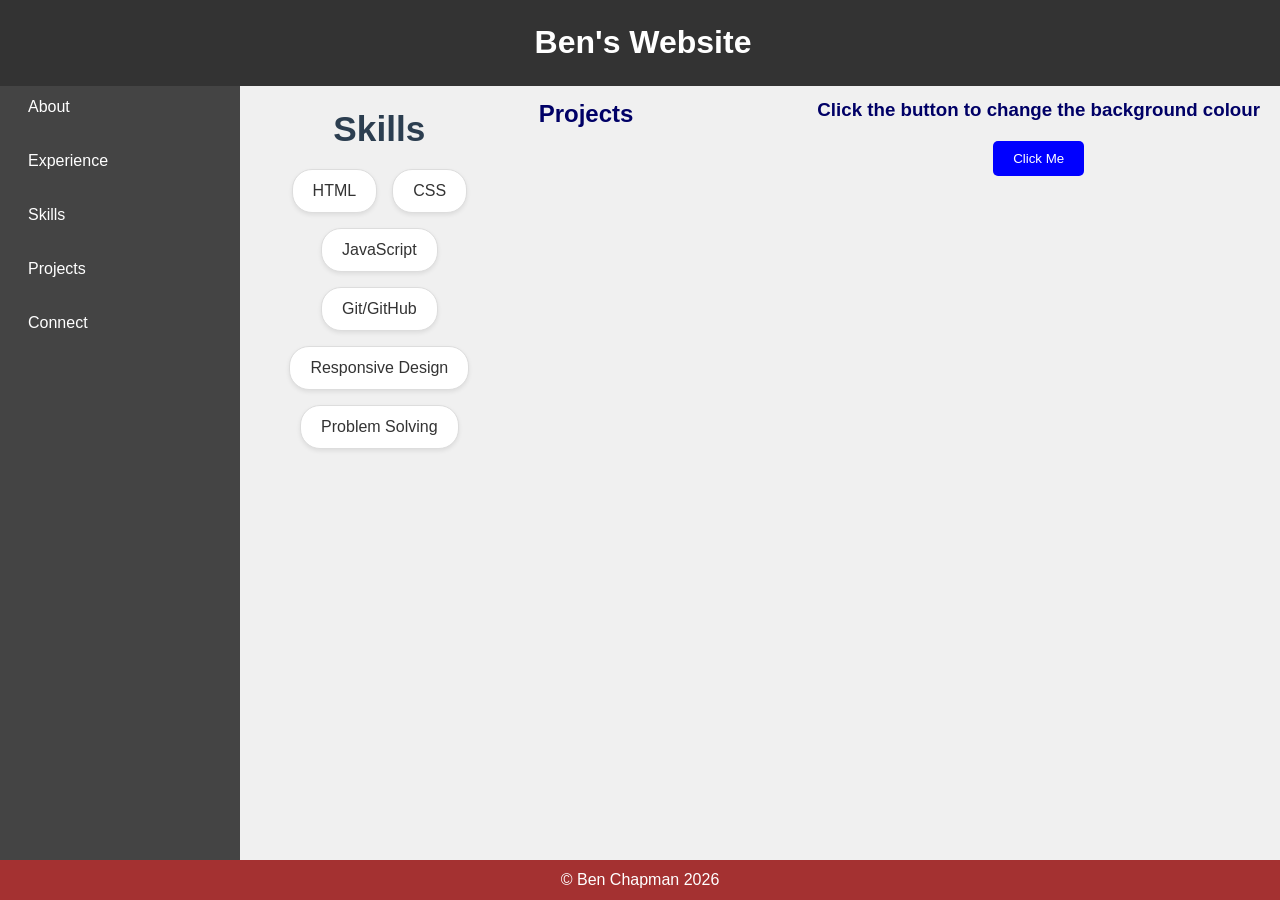
<file: index.html>
<!DOCTYPE html>
<html lang="en">
<head>
  <meta charset="UTF-8" />
  <meta name="viewport" content="width=device-width, initial-scale=1.0" />
  <title>Ben's Website</title>
  <link rel="stylesheet" href="styles.css" />
</head>
<body>
  <header>
    <h1>Ben's Website</h1>
  </header>

  <div class="main-layout">
    <nav>
      <a href="about.html">About</a>
      <a href="page1.html">Experience</a>
    <a href="#skills-section">Skills</a>
    <a href="#projects-section">Projects</a>
      <a href="Connect.html">Connect</a>
    </nav>

    <section id="skills-section">
      <h2>Skills</h2>
      <ul>
        <li>HTML</li>
        <li>Skill 2</li>
        <li>JavaScript</li>
        <li>Git/GitHub</li>
        <li>Skill 5</li>
      </ul>
    </section>

    <section id="projects-section">
      <h2>Projects</h2>
      <ul>
        </ul>
    </section>

    <id="change-text-btn"></id>

    <section id="click-me-section">
      <h3>Click the button to change the background colour</h3>
      <button id="clickMeBtn">Click Me</button>
    </section>
  </div>

  <script src="js/index.js"></script>
  
</body>
</file>
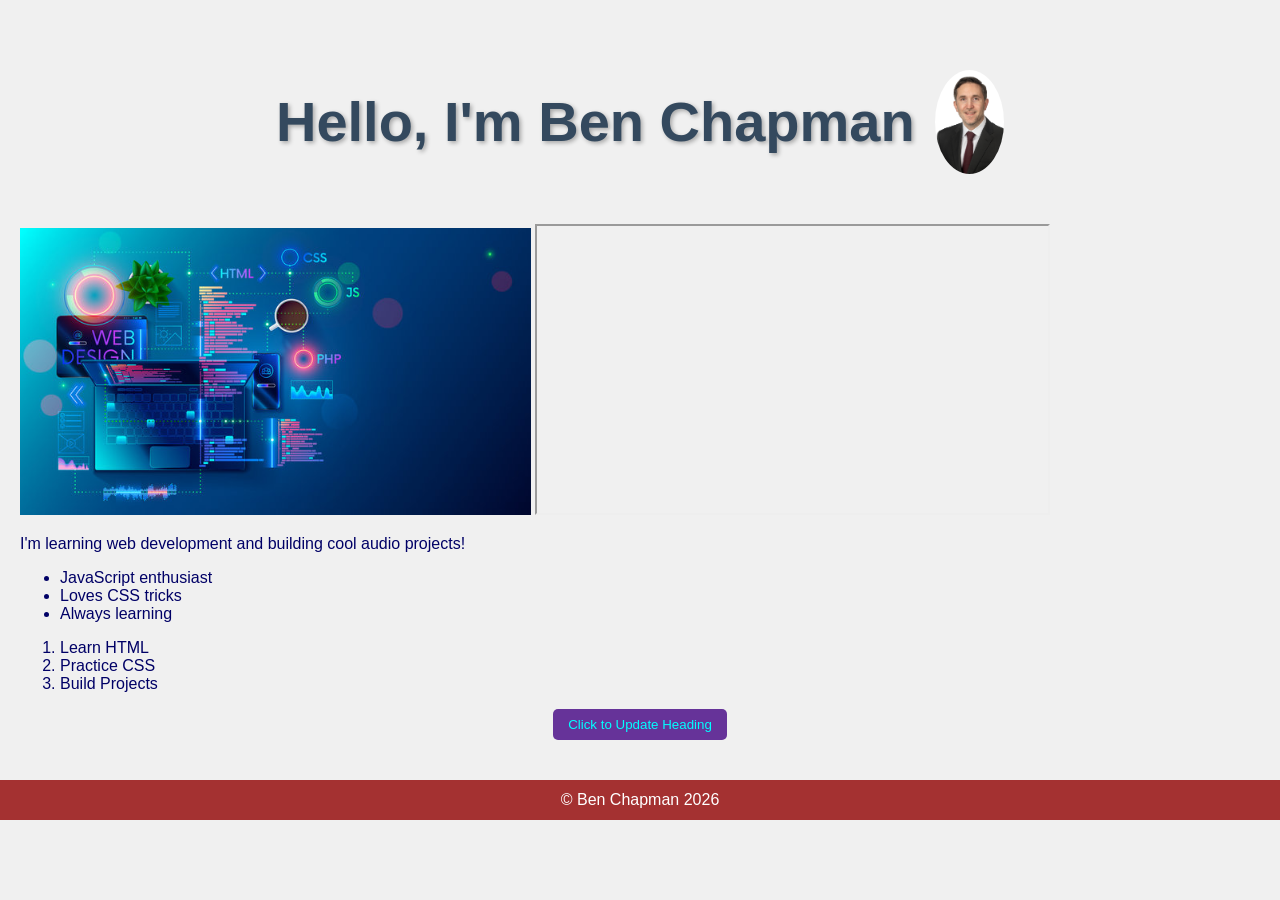
<file: about.html>
<!DOCTYPE html>
<html lang="en">
  <head>
    <meta charset="UTF-8" />
    <meta name="viewport" content="width=device-width, initial-scale=1.0" />
    <title>My Profile Card</title>
    <link rel="stylesheet" href="styles.css">
    <link rel="preconnect" href="https://fonts.googleapis.com">
    <link rel="preconnect" href="https://fonts.gstatic.com" crossorigin>
    <link href="https://fonts.googleapis.com/css2?family=Roboto:ital,wght@0,100..900;1,100..900&display=swap" rel="stylesheet">
  </head>
  <body>
    <section id="profile-card">
      <div class="heading-container"> <h1 id="main-heading">Hello, I'm Ben Chapman</h1>
        <img src="Photo Ben Chapman.jpg" alt="Photo of Ben Chapman" class="profile-photo">
      </div>
       <img src="web-design.jpg" width="511" height="287" alt="Profile image" />
    <iframe width="511" height="287"
       width="511" height="287"
        src="https://www.youtube.com/embed/lh8D7LhlVoQ?si=jbJfiNo1nxcKKVaV" title="YouTube video"></iframe>
      <p id="bio">I'm learning web development and building cool audio projects!</p>
      <ul id="skills">
        <li>JavaScript enthusiast</li>
        <li>Loves CSS tricks</li>
        <li>Always learning</li>
      </ul>
      <ol>
        <li>Learn HTML</li>
        <li>Practice CSS</li>
        <li>Build Projects</li>
      </ol>    
       
      <button id="change-text-btn">Click to Update Heading</button>
    </section>
    
    <script src="js/index.js"></script>
  </body>
</html>
</file>
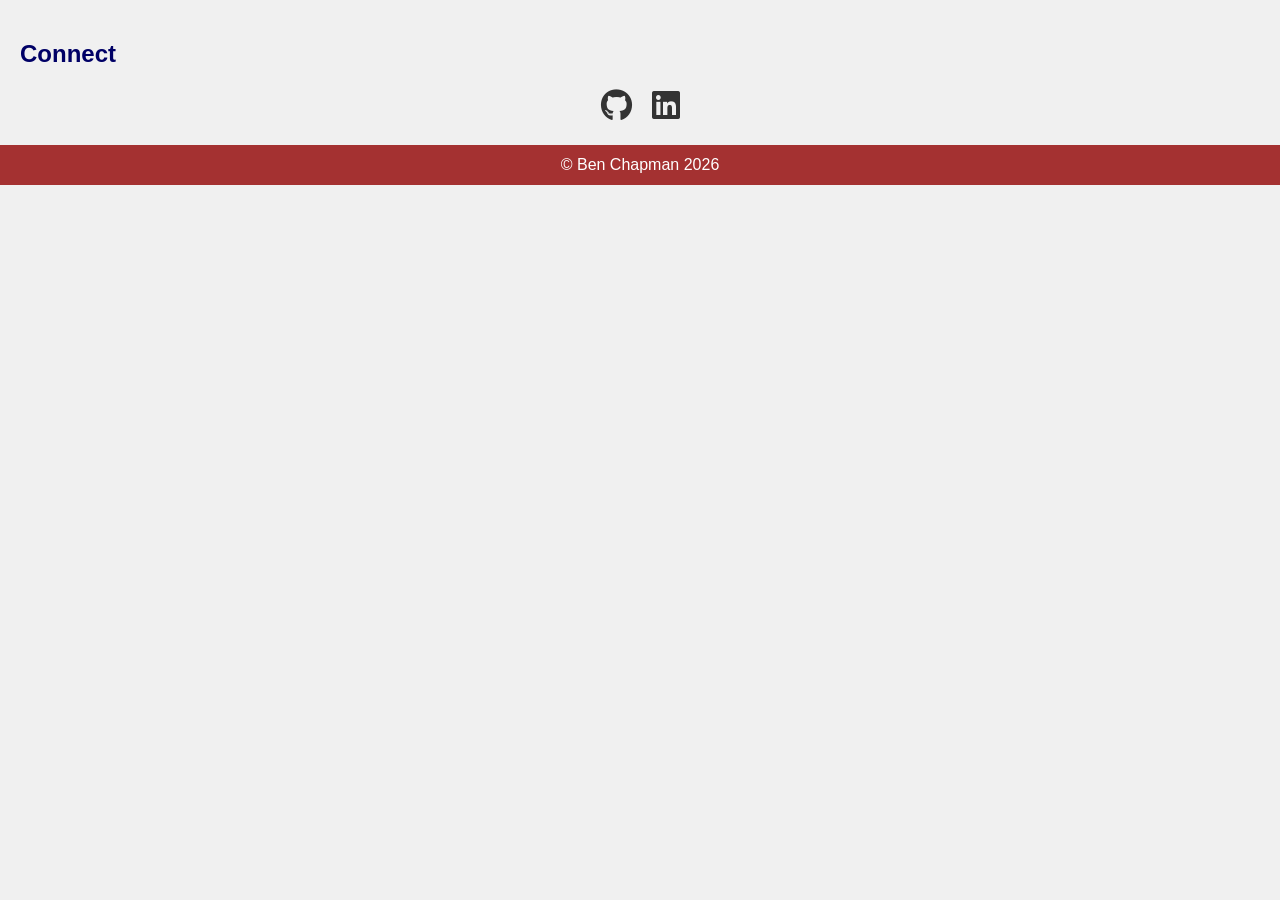
<file: Connect.html>
<!DOCTYPE html>
<html lang="en">
  <head>
    <meta charset="UTF-8" />
    <meta name="viewport" content="width=device-width, initial-scale=1.0" />
    <title>Connect</title>
    <link rel="stylesheet" href="styles.css">
    <link rel="preconnect" href="https://fonts.googleapis.com">
    <link rel="preconnect" href="https://fonts.gstatic.com" crossorigin>
    <link href="https://fonts.googleapis.com/css2?family=Roboto:ital,wght@0,100..900;1,100..900&display=swap" rel="stylesheet">
  <link rel="stylesheet" href="https://cdnjs.cloudflare.com/ajax/libs/font-awesome/6.5.2/css/all.min.css" integrity="sha512-SnH5WK+bZxgPHs44uWIX+LLJAJ9/2PkPKZ5QiAj6Ta86w+fsb2TkcmfRyVX3pBnMFcV7oQPJkl9QevSCWr3W6A==" crossorigin="anonymous" referrerpolicy="no-referrer" />
  </head>
  <body>
     <section id="Connect">
  <h2>Connect</h2>
  <ul>
    <li>
      <a href="https://github.com/B-J-R-C" target="_blank" aria-label="GitHub Profile">
        <i class="fab fa-github"></i> </a>
    </li>
    <li>
      <a href="https://www.linkedin.com/in/bjrchapman" target="_blank" aria-label="LinkedIn Profile">
        <i class="fab fa-linkedin"></i> </a>
    </li>
  </ul>
</section>
         
    <script src="js/index.js"></script>     
    </body>
</html>
</file>
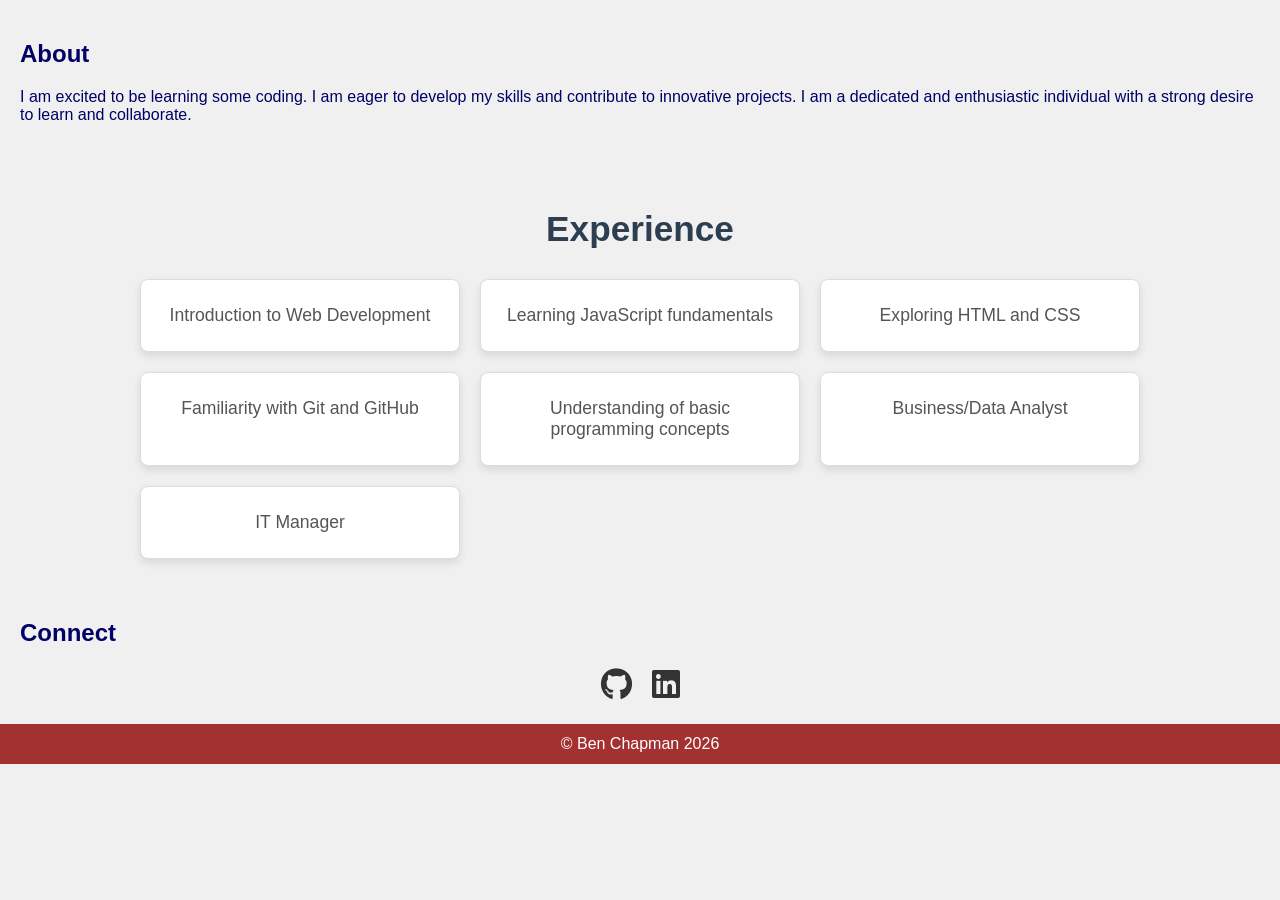
<file: Page1.html>
<!DOCTYPE html>
<html lang="en">
  <head>
    <meta charset="UTF-8" />
    <meta name="viewport" content="width=device-width, initial-scale=1.0" />
    <title>My Profile Card</title>
    <link rel="stylesheet" href="styles.css">
    <link rel="preconnect" href="https://fonts.googleapis.com">
    <link rel="preconnect" href="https://fonts.gstatic.com" crossorigin>
    <link href="https://fonts.googleapis.com/css2?family=Roboto:ital,wght@0,100..900;1,100..900&display=swap" rel="stylesheet">
  <link rel="stylesheet" href="https://cdnjs.cloudflare.com/ajax/libs/font-awesome/6.5.2/css/all.min.css" integrity="sha512-SnH5WK+bZxgPHs44uWIX+LLJAJ9/2PkPKZ5QiAj6Ta86w+fsb2TkcmfRyVX3pBnMFcV7oQPJkl9QevSCWr3W6A==" crossorigin="anonymous" referrerpolicy="no-referrer" />
  </head>
  <body>
    <section id="About">
      <h2>About</h2>
      <p>I am excited to be learning some coding. I am eager to develop my skills and contribute to innovative projects. I
        am a dedicated and enthusiastic individual with a strong desire to learn and collaborate.</p>
    </section> <section id="Experience"> <h2>Experience</h2>
      <div class="experience-grid"> <div class="experience-item">Introduction to Web Development</div>
        <div class="experience-item">Learning JavaScript fundamentals</div>
        <div class="experience-item">Exploring HTML and CSS</div>
        <div class="experience-item">Familiarity with Git and GitHub</div>
        <div class="experience-item">Understanding of basic programming concepts</div>
        <div class="experience-item">Business/Data Analyst</div>
        <div class="experience-item">IT Manager</div>
      </div>
    </section>

    <section id="Connect">
  <h2>Connect</h2>
  <ul>
    <li>
      <a href="https://github.com/B-J-R-C" target="_blank" aria-label="GitHub Profile">
        <i class="fab fa-github"></i> </a>
    </li>
    <li>
      <a href="https://www.linkedin.com/in/bjrchapman" target="_blank" aria-label="LinkedIn Profile">
        <i class="fab fa-linkedin"></i> </a>
    </li>
  </ul>
</section>
        
       
     
     <script src="js/index.js"></script>    
    </body>
</html>
</file>
<file: styles.css>
body {
  font-family: Arial, sans-serif;
  margin: 0;
  padding: 0;
  background-color: #f0f0f0; /* Initial background color */
  color: rgb(0, 0, 102); /* Default text color from later body rule */
}

/* Keep header at the top */
header {
  background-color: #333;
  color: white;
  text-align: center;
  padding: 3px; /* Reduced padding for a slimmer header */
  position: fixed;
  top: 0;
  width: 100%;
  z-index: 1000;
}

/* Wrapper for layout under header */
.main-layout {
  display: flex;
  margin-top: 60px; /* Adjusted to match typical header height */
  min-height: calc(100vh - 60px - 40px); /* Full viewport height minus header and footer */
}

/* Sidebar nav */
nav {
  width: 200px;
  background-color: #444;
  display: flex;
  flex-direction: column;
  padding: 20px;
  /*gap: 15px;*/ /* Uncomment if you prefer gap over margin for nav items */
}

nav a {
  color: white;
  text-decoration: none;
  margin: 10px 0;
  padding: 8px; /* Added padding for better clickability */
  transition: background-color 0.3s; /* Smooth transition for hover */
}

nav a:hover {
  background-color: #555; /* Hover effect for nav links */
}

/* Main content section */
section {
  flex: 1;
  padding: 20px;
}

/* --- Skills Section Styling --- */
#skills-section h2 {
  text-align: center;
  color: #2c3e50; /* Consistent with Experience heading */
  margin-bottom: 20px; /* Space below heading */
  font-size: 2.2em; /* Consistent with Experience heading */
}

#skills-section ul {
  list-style: none; /* Remove default bullets */
  padding: 0;
  margin: 0 auto; /* Center the list if it has a max-width */
  max-width: 800px; /* Max width for the skills container */
  display: flex;
  flex-wrap: wrap; /* Allow items to wrap to the next line */
  justify-content: center; /* Center items horizontally */
  gap: 15px; /* Space between skill items */
}

#skills-section ul li {
  background-color: #ffffff;
  color: #333;
  padding: 12px 20px;
  border: 1px solid #ddd;
  border-radius: 20px; /* More rounded corners */
  font-size: 1em;
  font-weight: 500;
  box-shadow: 0 2px 4px rgba(0, 0, 0, 0.08);
  transition: transform 0.2s ease-in-out, box-shadow 0.2s ease-in-out;
}

#skills-section ul li:hover {
  transform: translateY(-3px);
  box-shadow: 0 4px 8px rgba(0, 0, 0, 0.12);
  background-color: #e9ecef; /* Slight hover background change */
}
/* --- End of Skills Section Styling --- */


/* Button styling */
#clickMeBtn {
  padding: 10px 20px;
  background-color: blue;
  color: white;
  border: none;
  cursor: pointer;
  border-radius: 5px; /* Added border-radius */
  display: block; /* Make it a block to center with margin */
  margin: 20px auto; /* Center the button */
}

#clickMeBtn:hover {
  background-color: goldenrod;
}


/*
body {
  background-color: rgb(199, 195, 203);
  font-family: "Roboto", sans-serif;
  color: rgb(0, 0, 102);
  margin: 0;
  padding: 0;
}
*/

.heading-container {
  display: flex;
  align-items: center;
  justify-content: center;
  gap: 20px;
  margin-top: 50px;
  padding: 0 20px;
  margin-bottom: 50px;
}

#main-heading {
  color: #34495e;
  font-family: 'Helvetica Neue', Arial, sans-serif;
  text-shadow: 2px 2px 4px rgba(0, 0, 0, 0.3);
  margin: 0;
  font-size: 3.5em;
  line-height: 1;
}

.profile-photo {
  height: 6.5em; /* image size */
  width: auto;
  border-radius: 50%;
  object-fit: cover;
  /* border: 3px solid #34495e; /* not sure about border */
}

.roboto-font { /* no longer used in HTML */
  font-optical-sizing: auto;
  font-weight: 500;
  font-style: normal;
  font-variation-settings: "wdth" 100;
}

#change-text-btn {
  color: aqua;
  background-color: rebeccapurple;
  padding: 8px 15px; 
  border: none; 
  border-radius: 5px; 
  cursor: pointer; 
  display: block; 
  margin: 10px auto 20px; /* may need adjustment */
}

button {
  /* margin-bottom: 20px; */ 
}

a[href="Page1.html"] { 
  display: block;
  /* margin-bottom: 20px; */ /* gap was too big */
  text-align: center;
}

footer {
  display: flex;
  justify-content: center;
  align-items: center;
  background-color: #a43131;
  color: white;
  padding: 10px;
  /* position: fixed; */ /* Removed fixed position */
  /* bottom: 0; */
  width: 100%;
  height: 40px; /* smaller height look sbetter IMHO */
  box-sizing: border-box; 
}

#Experience h2 {
  text-align: center;
  color: #2c3e50;
  margin-bottom: 30px;
  font-size: 2.2em;
}

.experience-grid {
  display: grid;
  grid-template-columns: repeat(auto-fit, minmax(280px, 1fr));
  gap: 20px;
  padding: 0 20px;
  max-width: 1000px;
  margin: 0 auto;
}

.experience-item {
  background-color: #ffffff;
  border: 1px solid #ddd;
  border-radius: 8px;
  padding: 25px;
  box-shadow: 0 4px 8px rgba(0, 0, 0, 0.1);
  text-align: center;
  font-size: 1.1em;
  font-weight: 500;
  color: #555;
  transition: transform 0.2s ease-in-out, box-shadow 0.2s ease-in-out;
}

.experience-item:hover {
  transform: translateY(-5px);
  box-shadow: 0 8px 16px rgba(0, 0, 0, 0.2);
}

#Connect ul {
  display: flex; 
  list-style: none;
  padding: 0;
  margin: 0;
  justify-content: center; /* centralised */
  gap: 20px;
}

#Connect ul li a {
  font-size: 2em;
  color: #333;
  text-decoration: none;
  transition: color 0.3s; 
}

#Connect ul li a:hover {
  color: #054282; /* made it darker */
}

/* * Media for Responsiveness * */

/* Tablets (max-width: 1024px) */
@media (max-width: 1024px) {
  .main-layout {
    margin-top: 55px; /* Adjusted for potentially slimmer header */
    min-height: calc(100vh - 55px - 35px);
  }

  nav {
    width: 180px; 
    padding: 15px;
  }

  #main-heading {
    font-size: 3em; 
  }

  .profile-photo {
    height: 5.5em; 
  }

  #Experience h2, #skills-section h2 { /* #skills-section h2 */
    font-size: 2em; 
  }

  #skills-section ul li { /* skills items */
    font-size: 0.95em;
    padding: 10px 18px;
  }

  .experience-item {
    font-size: 1em; 
    padding: 20px;
  }

  #Connect ul li a {
    font-size: 1.8em;
  }

  footer {
    height: 35px; 
    font-size: 0.95em;
  }
}

/* Mobile Devices (max-width: 768px) */
@media (max-width: 768px) {
  .main-layout {
    flex-direction: column;
    margin-top: 50px; 
    min-height: calc(100vh - 50px - 30px);
  }
  
  nav {
    width: 100%; 
    flex-direction: row; 
    justify-content: space-around; 
    padding: 10px 0; 
    order: -1; /* nav to top on mobile */
  }

  nav a {
    margin: 0; 
    padding: 8px 10px; /* more padding */
    font-size: 13px; 
  }

  .heading-container {
    flex-direction: column; 
    text-align: center;
    gap: 15px;
    margin-top: 20px; 
    margin-bottom: 20px; 
  }

  #main-heading {
    font-size: 2.2em; 
  }

  .profile-photo {
    height: 4em; 
  }
  
  section {
    padding: 15px;
  }
  
  .experience-grid {
    grid-template-columns: 1fr; 
    padding: 0 10px; /* reduced padding */
  }

  #Experience h2, #skills-section h2 { /*#skills-section h2 */
    font-size: 1.8em;
  }

  #skills-section ul { 
    gap: 10px;
  }

  #skills-section ul li { 
    font-size: 0.9em;
    padding: 8px 15px;
    border-radius: 15px;
  }

  .experience-item {
    font-size: 0.9em; /* smaller font size */
    padding: 15px;
  }

  #Connect ul li a {
    font-size: 1.5em;
  }

  footer {
    padding: 8px;
    font-size: 0.85em;
    height: 30px; 
  }
}
</file>
